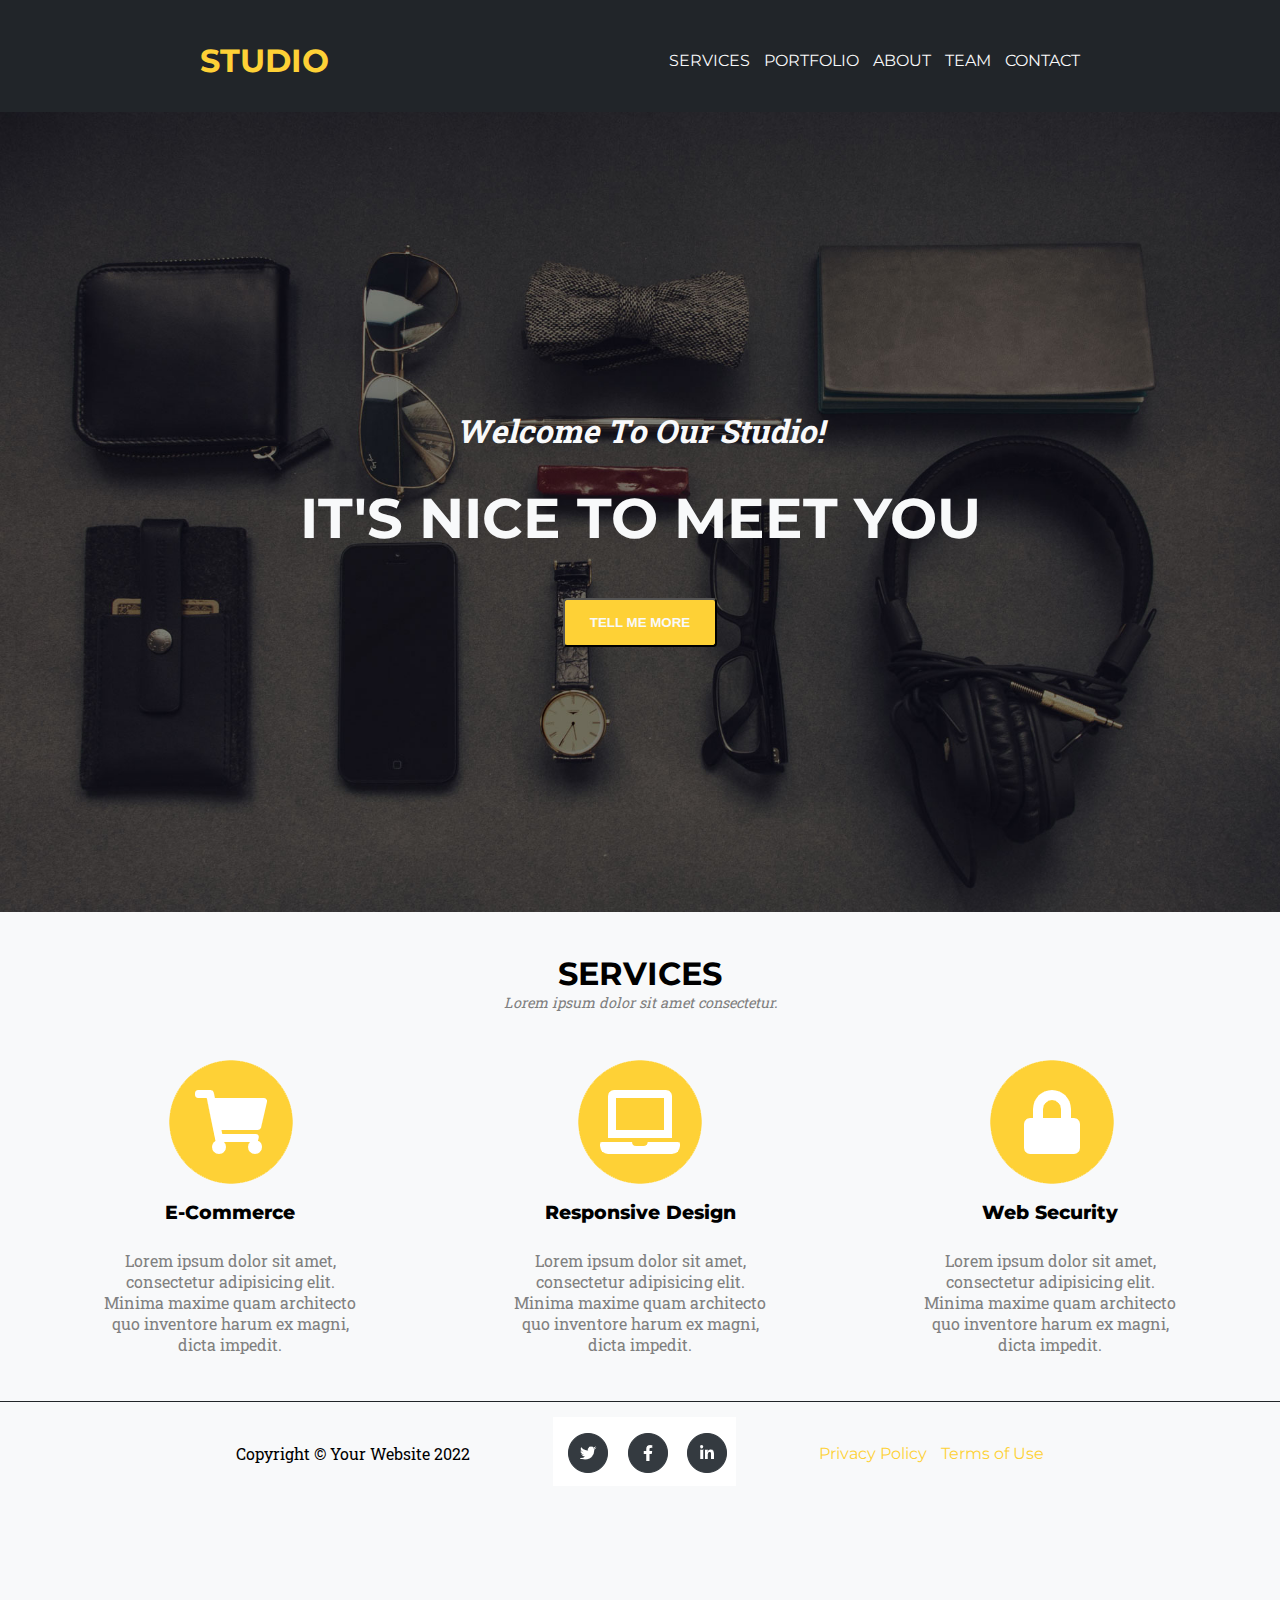
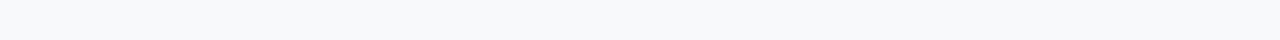
<file: index.html>
<!doctype html>
<html>
<head>
<meta charset="utf-8">
<title>Studio Website</title>
<link rel="preconnect" href="https://fonts.googleapis.com">
<link rel="preconnect" href="https://fonts.gstatic.com" crossorigin>
<link href="https://fonts.googleapis.com/css2?family=Montserrat:wght@400;900&family=Roboto+Slab&display=swap" rel="stylesheet">
<link rel="stylesheet" href="css/style.css">
</head>

<body>

<header>
<h1> <a href="index.html">Studio</a></h1>

<nav>
    <ul>
        <li> <a href="index.html">SERVICES</a></li>
        <li> <a href="portfolio.html">PORTFOLIO</a></li>
        <li> <a href="about.html">ABOUT</a></li>
        <li> <a href="team.html">TEAM</a></li>
        <li> <a href="contact.html">CONTACT</a></li>
    </ul>
</nav>
</header>

<main>
<header>
    <h3>Welcome To Our Studio!</h3>
    <h2>IT'S NICE TO MEET YOU</h2>
    <button>TELL ME MORE</button>
</header>


<h4>SERVICES</h4>
<p>Lorem ipsum dolor sit amet consectetur.</p>

<section>
<img src="images/shop-icon.png" alt="Shopping Cart Icon">
<h5>E-Commerce</h5>
<p>Lorem ipsum dolor sit amet, consectetur adipisicing elit. Minima maxime quam architecto quo inventore harum ex magni, dicta impedit.</p>
</section>

<section>
    <img src="images/responsive-icon.png" alt="Computer Screen Icon">
<h5>Responsive Design</h5>
<p>Lorem ipsum dolor sit amet, consectetur adipisicing elit. Minima maxime quam architecto quo inventore harum ex magni, dicta impedit.</p>
</section>

<section>
    <img src="images/security-icon.png" alt="Lock Icon">
<h5>Web Security</h5>
<p>Lorem ipsum dolor sit amet, consectetur adipisicing elit. Minima maxime quam architecto quo inventore harum ex magni, dicta impedit.</p>
</section>

</main>

<footer>
<p>Copyright © Your Website 2022</p>
<nav>
    <a href="#"> <img src="images/social-icons.png" alt= "Social Media Icons"></a>    

</nav>
<nav>
<a href="#">Privacy Policy</a>
<a href="#">Terms of Use</a>
</nav>
</footer>

</body>
</html>
</file>
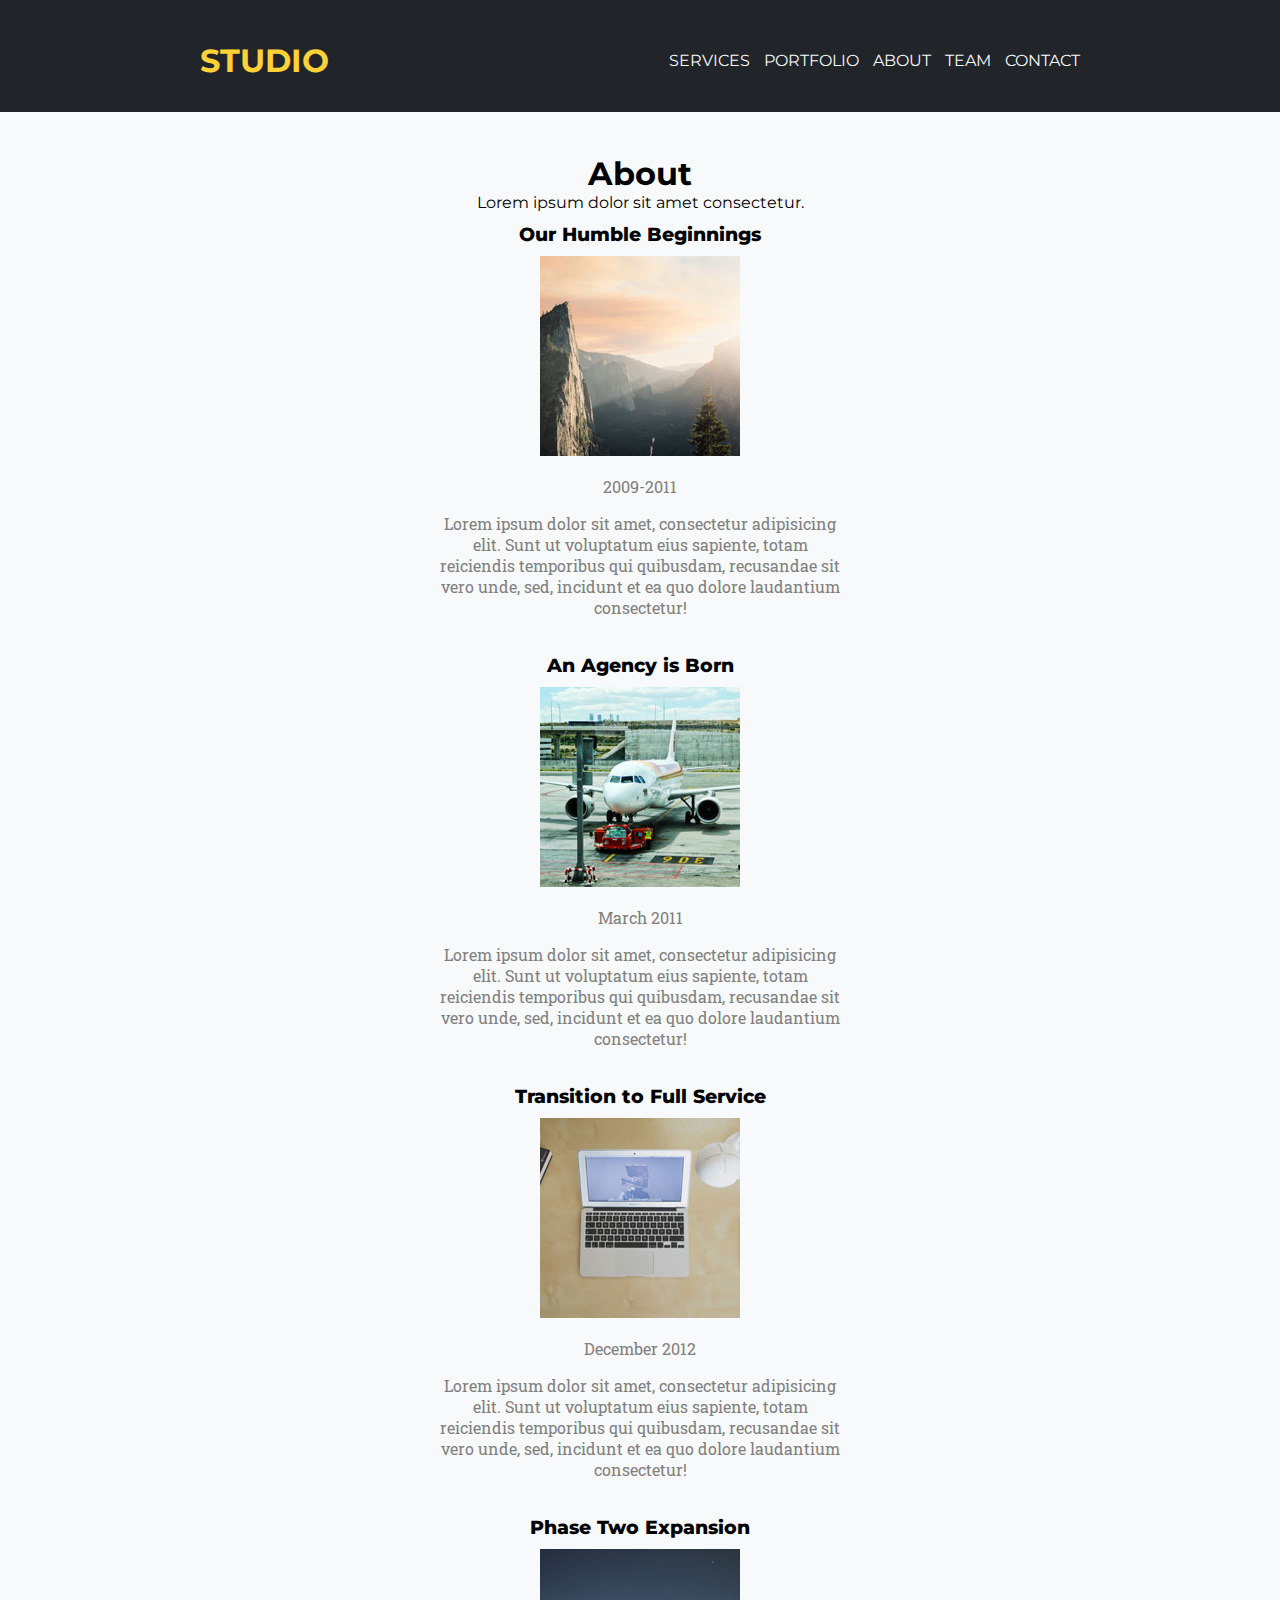
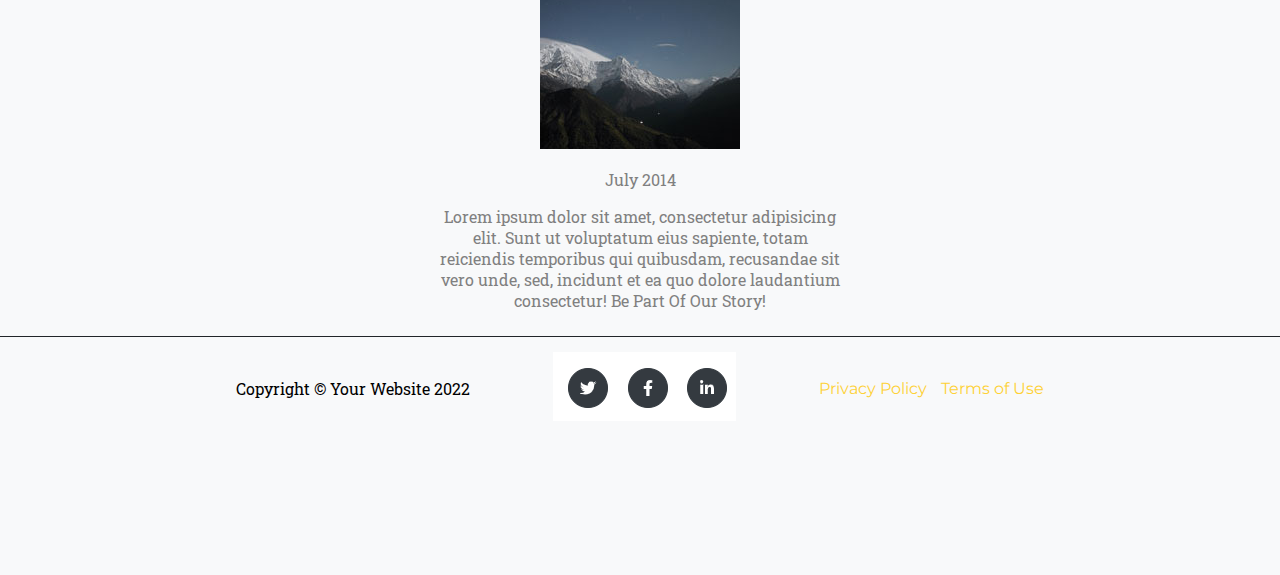
<file: about.html>
<!doctype html>
<html lang="en" dir="ltr"></html>
<head>
<meta charset="utf-8">
<title>Studio Website</title>
<link rel="preconnect" href="https://fonts.googleapis.com">
<link rel="preconnect" href="https://fonts.gstatic.com" crossorigin>
<link href="https://fonts.googleapis.com/css2?family=Montserrat:wght@400;900&family=Roboto+Slab&display=swap" rel="stylesheet">
<link rel="stylesheet" href="css/style.css">
</head>

<body>

<header>
    <h1> <a href="index.html">Studio</a></h1>

<nav>
    <ul>
        <li> <a href="index.html">SERVICES</a></li>
        <li> <a href="portfolio.html">PORTFOLIO</a></li>
        <li> <a href="about.html">ABOUT</a></li>
        <li> <a href="team.html">TEAM</a></li>
        <li> <a href="contact.html">CONTACT</a></li>
    </ul>
</nav>
</header>

<main>
<h4>About</h4>
Lorem ipsum dolor sit amet consectetur.
</main>

<section>
<h5>Our Humble Beginnings</h5>
<img src="images/about/1.jpg" alt="Sun in  Mountains Image">
<p>2009-2011</p>
<p>Lorem ipsum dolor sit amet, consectetur adipisicing elit. Sunt ut voluptatum eius sapiente, totam reiciendis temporibus qui quibusdam, recusandae sit vero unde, sed, incidunt et ea quo dolore laudantium consectetur!</p>
</section>

<section>
<h5>An Agency is Born</h5>
<img src="images/about/2.jpg" alt="Airplane Image">
<p>March 2011</p>
<p>Lorem ipsum dolor sit amet, consectetur adipisicing elit. Sunt ut voluptatum eius sapiente, totam reiciendis temporibus qui quibusdam, recusandae sit vero unde, sed, incidunt et ea quo dolore laudantium consectetur!</p>
</section>

<section>
<h5>Transition to Full Service</h5>
<img src="images/about/3.jpg" alt="Computer Image">
<p>December 2012</p>
<p>Lorem ipsum dolor sit amet, consectetur adipisicing elit. Sunt ut voluptatum eius sapiente, totam reiciendis temporibus qui quibusdam, recusandae sit vero unde, sed, incidunt et ea quo dolore laudantium consectetur!</p>
</section>

<section>
<h5>Phase Two Expansion</h5>
<img src="images/about/4.jpg" alt="Images of Mountains">
<p>July 2014</p>
<p>Lorem ipsum dolor sit amet, consectetur adipisicing elit. Sunt ut voluptatum eius sapiente, totam reiciendis temporibus qui quibusdam, recusandae sit vero unde, sed, incidunt et ea quo dolore laudantium consectetur!
Be Part Of Our Story!</p>
</section>

<footer>
    <p>Copyright © Your Website 2022</p>
    <nav>
        <a href="#"> <img src="images/social-icons.png" alt= "Social Media Icons"></a>    
    
    </nav>
    <nav>
    <a href="#">Privacy Policy</a>
    <a href="#">Terms of Use</a>
    </nav>
    </footer>

</body>
</html>
</file>
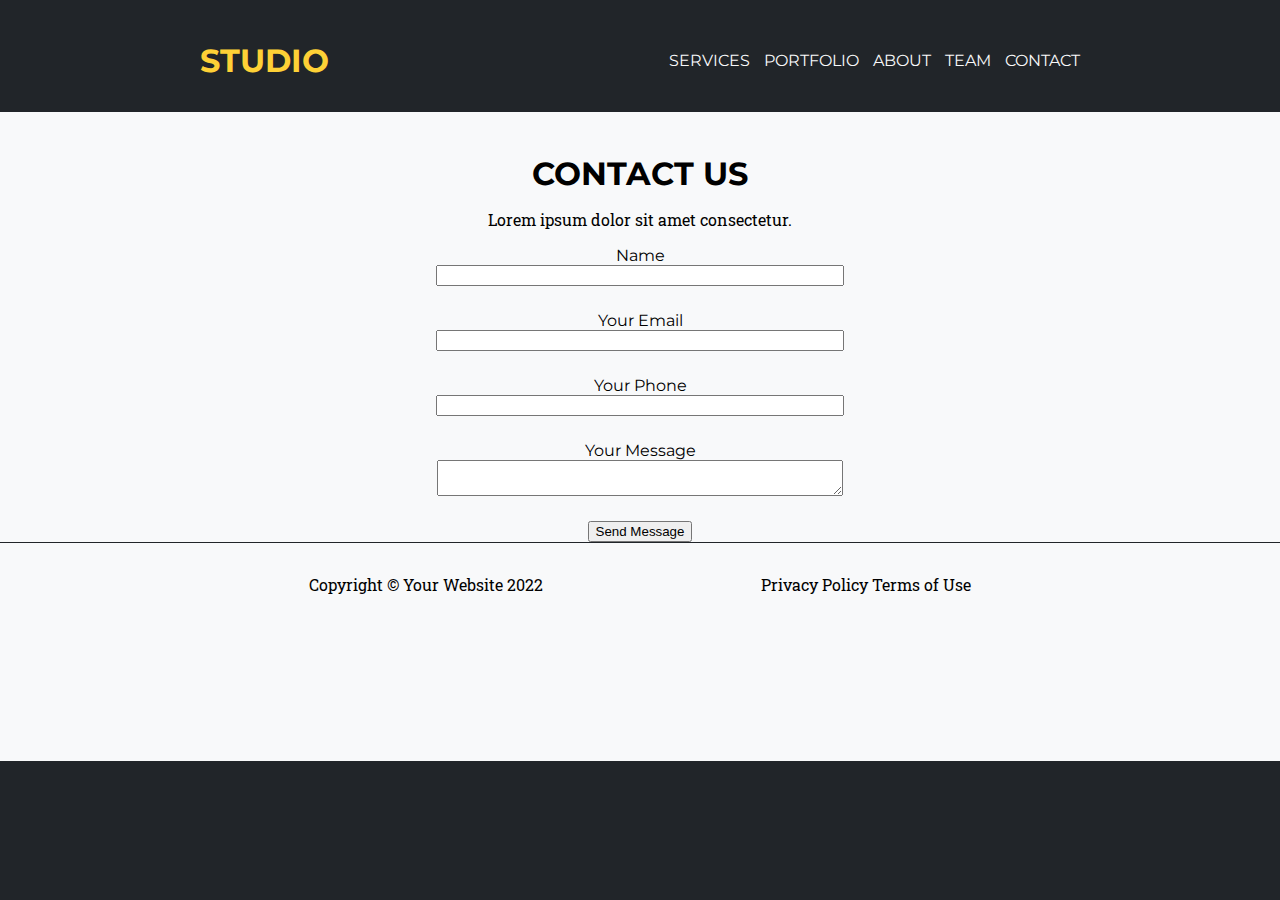
<file: contact.html>
<!doctype html>
<html>
<head>
<meta charset="utf-8">
<title>Studio Website</title>
<link rel="preconnect" href="https://fonts.googleapis.com">
<link rel="preconnect" href="https://fonts.gstatic.com" crossorigin>
<link href="https://fonts.googleapis.com/css2?family=Montserrat:wght@400;900&family=Roboto+Slab&display=swap" rel="stylesheet">
<link rel="stylesheet" href="css/style.css">
</head>

<body>

<header>
    <h1> <a href="index.html">Studio</a></h1>

<nav>
    <ul>
        <li> <a href="index.html">SERVICES</a></li>
        <li> <a href="portfolio.html">PORTFOLIO</a></li>
        <li> <a href="about.html">ABOUT</a></li>
        <li> <a href="team.html">TEAM</a></li>
        <li> <a href="contact.html">CONTACT</a></li>
    </ul>
</nav>

</header>
<form>
<h4>CONTACT US</h4>
<p>Lorem ipsum dolor sit amet consectetur.</p>
<label for="name">Name</label>
<input id="name">
<!--the id of the input matches the for of the label, that way the computer knows the label for that input in name-->
<label for="email">Your Email</label>
<input id="email">
<label for="phone">Your Phone</label>
<input id="phone">
<label for="message">Your Message</label>
<textarea id="message"></textarea>
<button>Send Message</button>
</form>

<footer>
<p>Copyright © Your Website 2022</p>
<p>Privacy Policy Terms of Use</p>
</footer>	


</body>
</html>
</file>
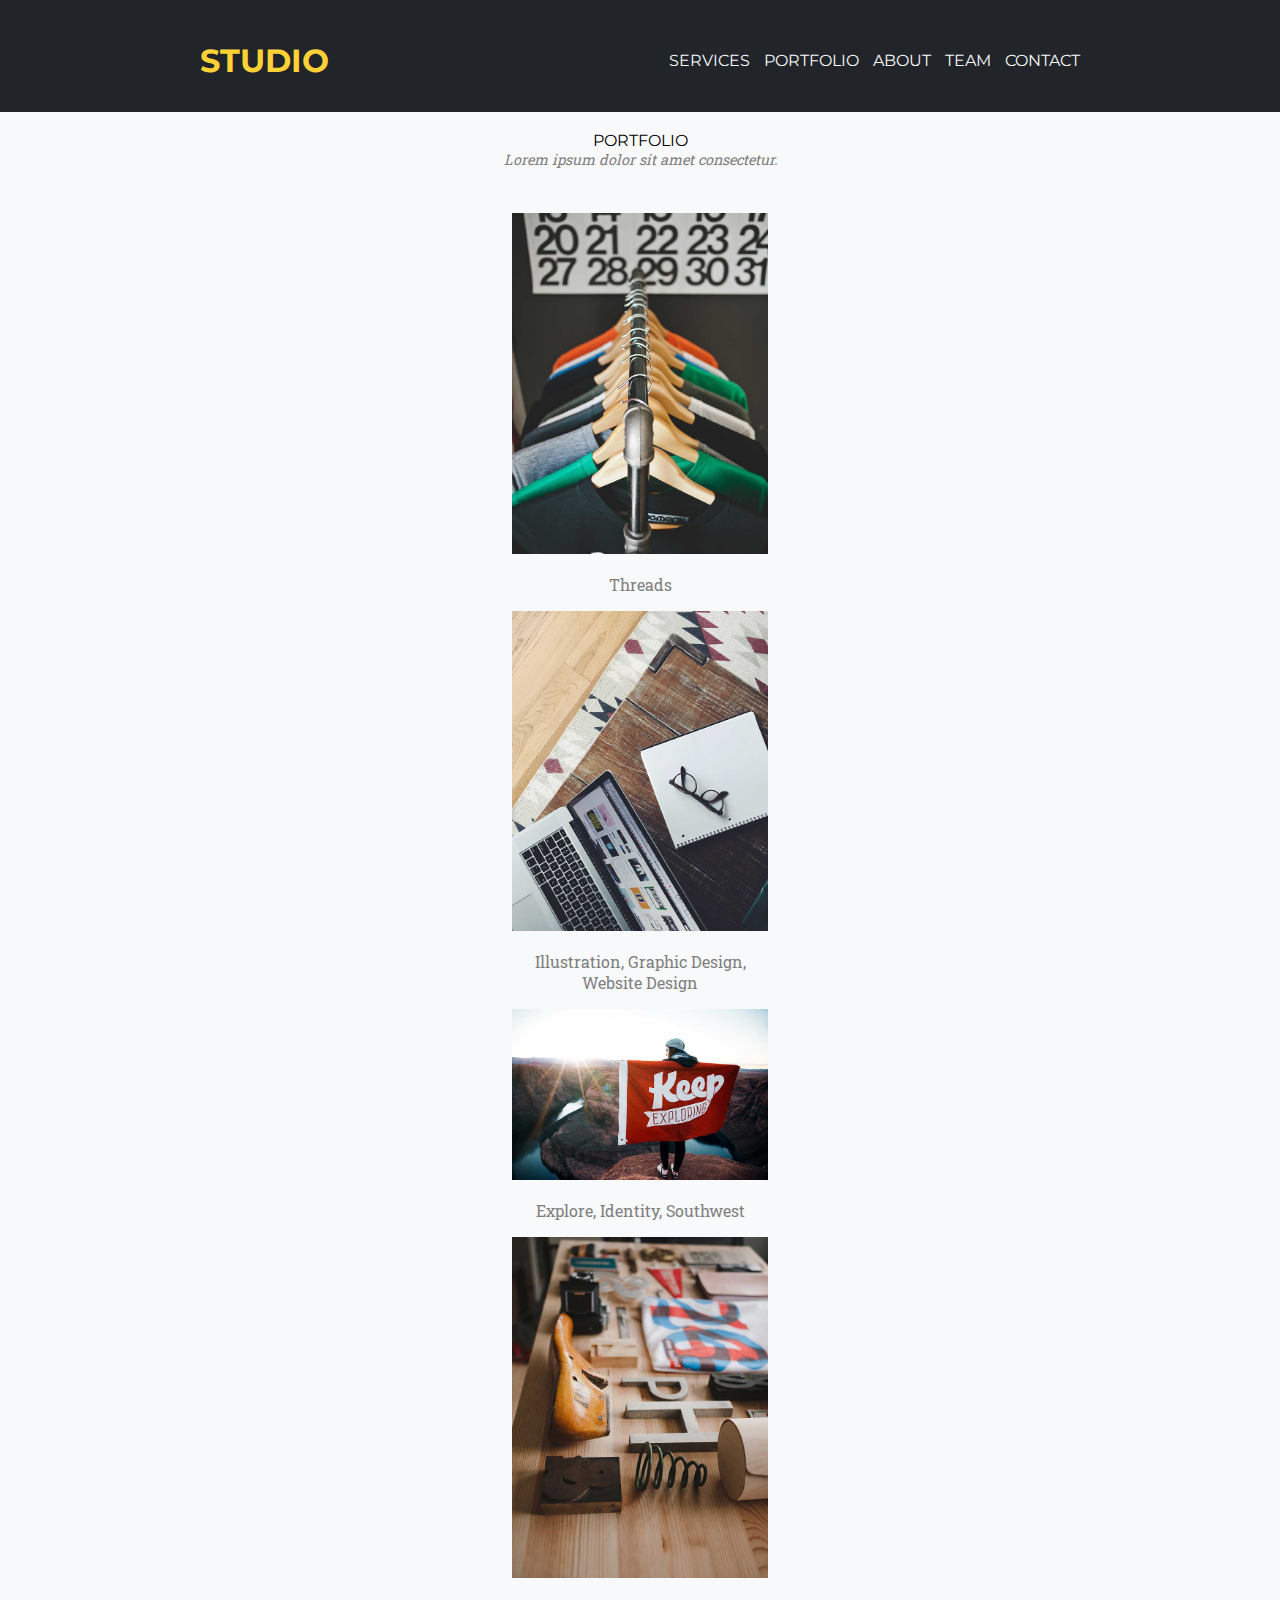
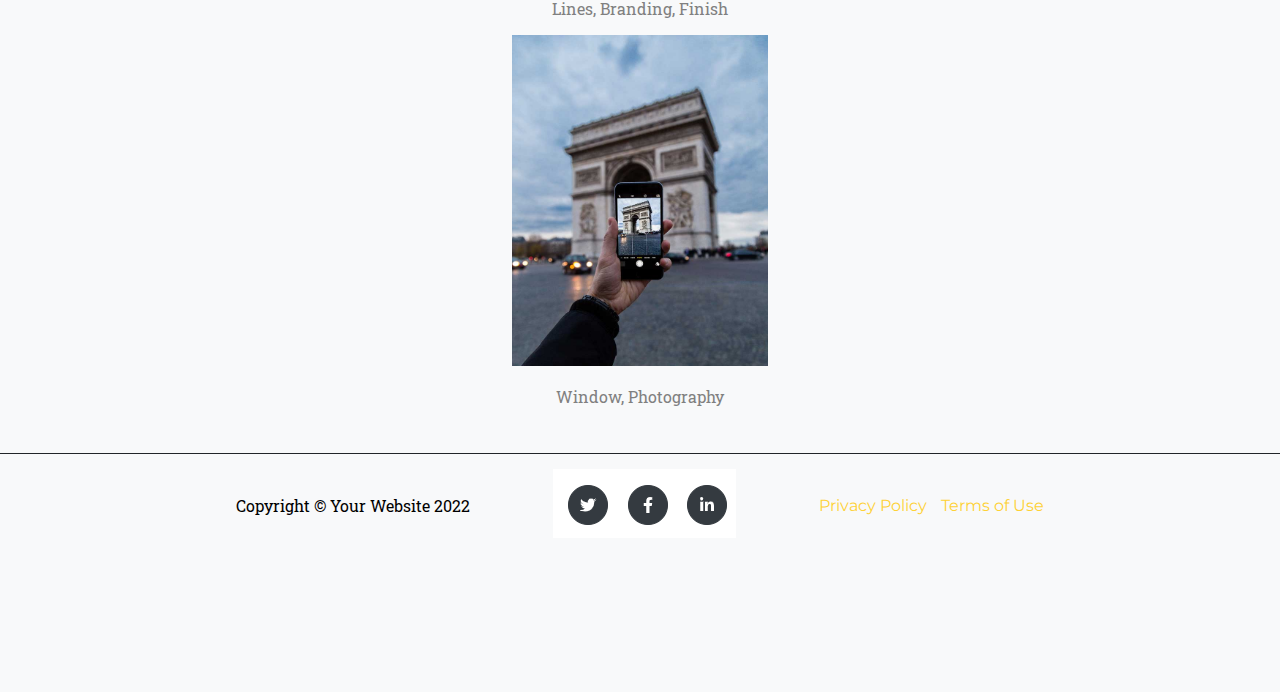
<file: portfolio.html>
<!doctype html>
<html>
<head>
<meta charset="utf-8">
<title>Studio Website</title>
<link rel="preconnect" href="https://fonts.googleapis.com">
<link rel="preconnect" href="https://fonts.gstatic.com" crossorigin>
<link href="https://fonts.googleapis.com/css2?family=Montserrat:wght@400;900&family=Roboto+Slab&display=swap" rel="stylesheet">
<link rel="stylesheet" href="css/style.css">
</head>

<body>

<header>
    <h1> <a href="index.html">Studio</a></h1>

<nav>
    <ul>
        <li> <a href="index.html">SERVICES</a></li>
        <li> <a href="portfolio.html">PORTFOLIO</a></li>
        <li> <a href="about.html">ABOUT</a></li>
        <li> <a href="team.html">TEAM</a></li>
        <li> <a href="contact.html">CONTACT</a></li>
    </ul>
</nav>
</header>

<main>
<br>
PORTFOLIO
<p>Lorem ipsum dolor sit amet consectetur.</p>


<section>

<img src="images/portfolio/01-full.jpg" alt="clothing hangers">
<p>Threads<p/>

<img src="images/portfolio/05-full.jpg" alt="Computer Desk and Notepad Image">
<p>Illustration, Graphic Design, Website Design</p>

<img src="images/portfolio/02-full.jpg" alt="Mountain Top Flag Image">
<p>Explore, Identity, Southwest</p>

<img src="images/portfolio/03-full.jpg" alt="Images of desk objects">
<p>Lines, Branding, Finish</p>

<img src="images/portfolio/06-full.jpg" alt="image of building in Paris">
<p>Window, Photography</p>
</section>
</main>

<footer>
    <p>Copyright © Your Website 2022</p>
    <nav>
        <a href="#"> <img src="images/social-icons.png" alt= "Social Media Icons"></a>    
    
    </nav>
    <nav>
    <a href="#">Privacy Policy</a>
    <a href="#">Terms of Use</a>
    </nav>
    </footer>
</body>
</html>
</file>
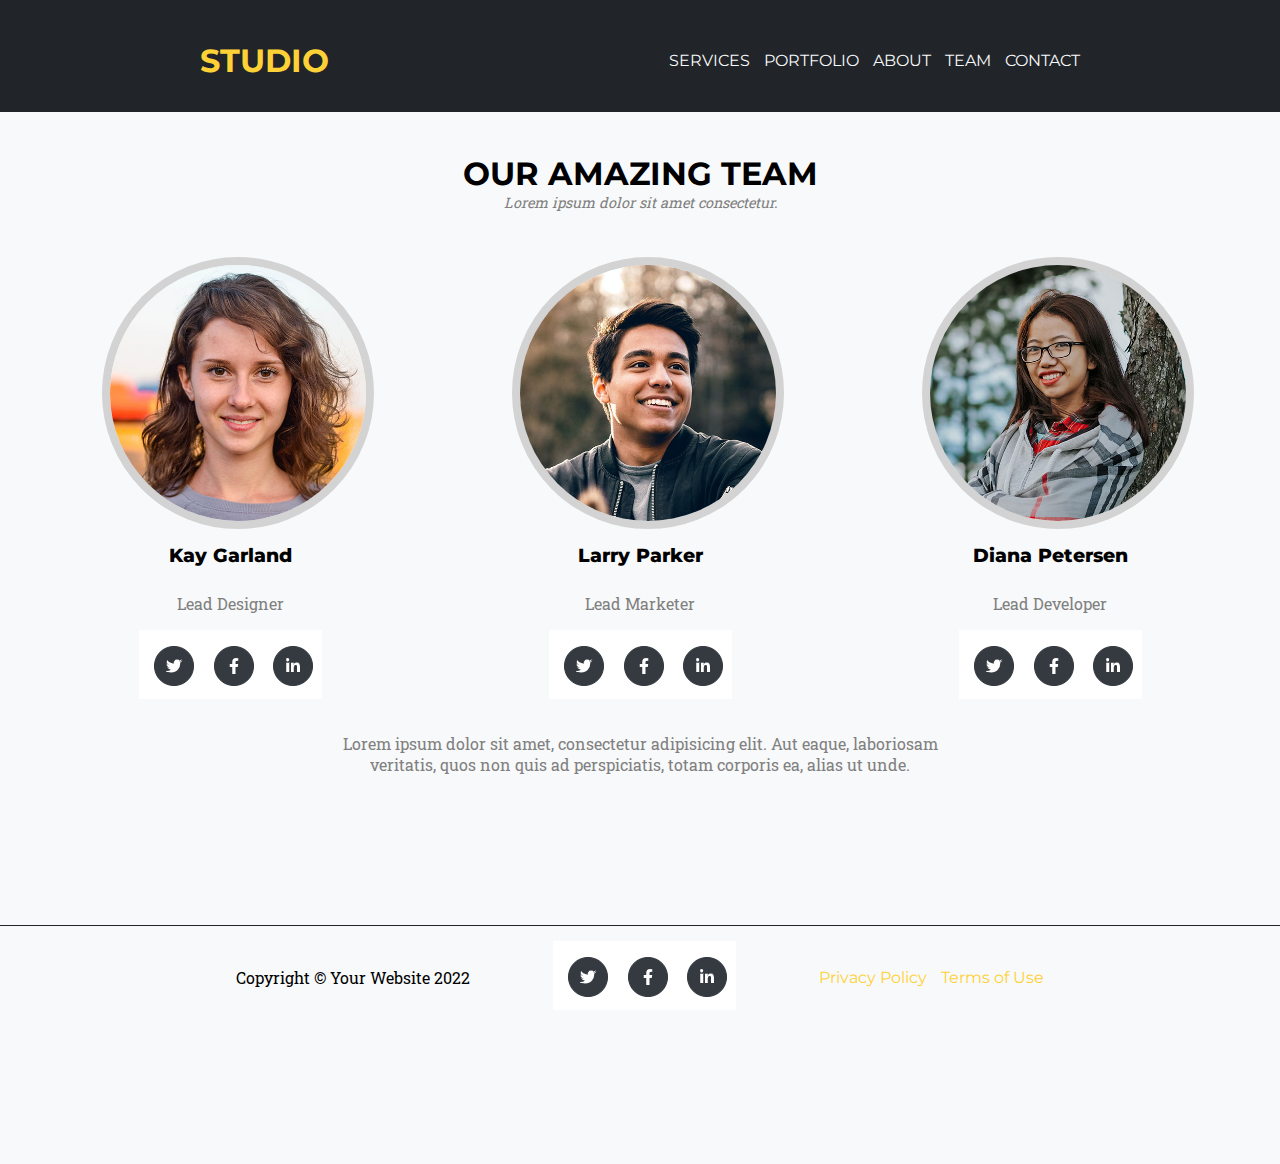
<file: team.html>
<!doctype html>
<html>
<head>
<meta charset="utf-8">
<title>Studio Website</title>
<link rel="preconnect" href="https://fonts.googleapis.com">
<link rel="preconnect" href="https://fonts.gstatic.com" crossorigin>
<link href="https://fonts.googleapis.com/css2?family=Montserrat:wght@400;900&family=Roboto+Slab&display=swap" rel="stylesheet">
<link rel="stylesheet" href="css/style.css">
</head>

<body>

<header>
    <h1> <a href="index.html">Studio</a></h1>

<nav>
    <ul>
        <li> <a href="index.html">SERVICES</a></li>
        <li> <a href="portfolio.html">PORTFOLIO</a></li>
        <li> <a href="about.html">ABOUT</a></li>
        <li> <a href="team.html">TEAM</a></li>
        <li> <a href="contact.html">CONTACT</a></li>
    </ul>
</nav>
</header>

<main>
<h4>OUR AMAZING TEAM</h4>
<p>Lorem ipsum dolor sit amet consectetur.</p>

<section>
<img src="images/1.jpg" alt="Kay Image Female" class="team">
<h5>Kay Garland</h5>
<p>Lead Designer</p>
<a href="#"> <img src="images/social-icons.png" alt= "Social Media Icons"></a>    
</section>

<section>
<img src="images/2.jpg" alt ="Larry Image Male" class="team">
<h5>Larry Parker</h5>
<p>Lead Marketer</p>
<a href="#"> <img src="images/social-icons.png" alt= "Social Media Icons"></a>    
</section>

<section>
<img src="images/3.jpg" alt ="Diana Image Female" class="team">
<h5>Diana Petersen</h5>
<p>Lead Developer</p>
<a href="#"> <img src="images/social-icons.png" alt= "Social Media Icons"></a>    

</section>
</main>

<aside>
<p>Lorem ipsum dolor sit amet, consectetur adipisicing elit. Aut eaque, laboriosam veritatis, quos non quis ad perspiciatis, totam corporis ea, alias ut unde.</p>
</aside>

<footer>
    <p>Copyright © Your Website 2022</p>
    <nav>
        <a href="#"> <img src="images/social-icons.png" alt= "Social Media Icons"></a>    
    
    </nav>
    <nav>
    <a href="#">Privacy Policy</a>
    <a href="#">Terms of Use</a>
    </nav>
    </footer>

</body>
</html>
</file>
<file: css/style.css>
html{

background-color: #212529;

}

body {

margin:0 auto;
font-family: 'Montserrat', sans-serif;
max-width: 1440px;
background-color: #f8f9fa;
text-align: center;



}

p, h3 {

    font-family: 'Roboto Slab', serif;


}

header {
    display:flex;
    align-items: center;

}

body > header {

    background-color: #212529;
    padding: 20px 200px 10px;
    justify-content: space-between;

}
h1 a {

    color: #fed136;
    text-transform: uppercase;


}

nav a {

    color:#f8f9fa;


}

a {

    text-decoration: none;

}

nav ul {

    list-style-type: none;

}

nav li {


    display: inline-block;
    margin-left: 10px;


}

main header {

    background-image: url(../images/header-bg.jpg);
    background-size: cover;
    text-align: center;
    color: #f8f9fa;
    flex-direction: column;
    height: 800px;
    justify-content: center;

}

header h3 {

    font-size: 2em;
    font-style: italic;

}

header h2 {

    font-size: 3.5em;
    margin-top: 0;
    font-weight: bold;
  
}

header button {

    padding: 15px 25px;
    border-radius: 4px;
    color:#f8f9fa;
    background-color: #fed136;
    font-weight: bold;

}

main section {

    display: inline-block;
    margin: 30px 75px;
    width: 20%;

 
}

h4 {

    font-size: 2em;
    font-weight: bolder;
    margin-bottom: 0;
}

main > p {

    margin-top: 0;
    font-weight: normal;
    font-style: italic;
    font-size: 0.9em;
    color: grey;

}

section p {

    color:grey;

}

h5 {

    font-size: 1.2em;
    margin: 0;
    font-weight: 800;

}

footer {

    display:flex;
    /*lines up direct children elements into a row*/
    justify-content: space-around;
    padding: 15px 200px 150px;
    border-top: 1px solid #212529;
    align-items: center;
}

footer a {

    color: #fed136;
    display: inline-block;
    margin-left: 10px;


}

img {

    max-width: 100%;


}

.team {

    border-radius: 50%;
    border: 8px solid lightgray;

}

aside p {

    margin: 0 auto 150px;
    color:gray;
    max-width: 600px;


}

input, textarea {

    display: block;
    margin: 0 auto 25px;
    width: 400px;

}

section {

    display: block;
    margin: 0 auto 25px;
    width: 400px;


}

section h5 {

    padding: 10px;

}
</file>
